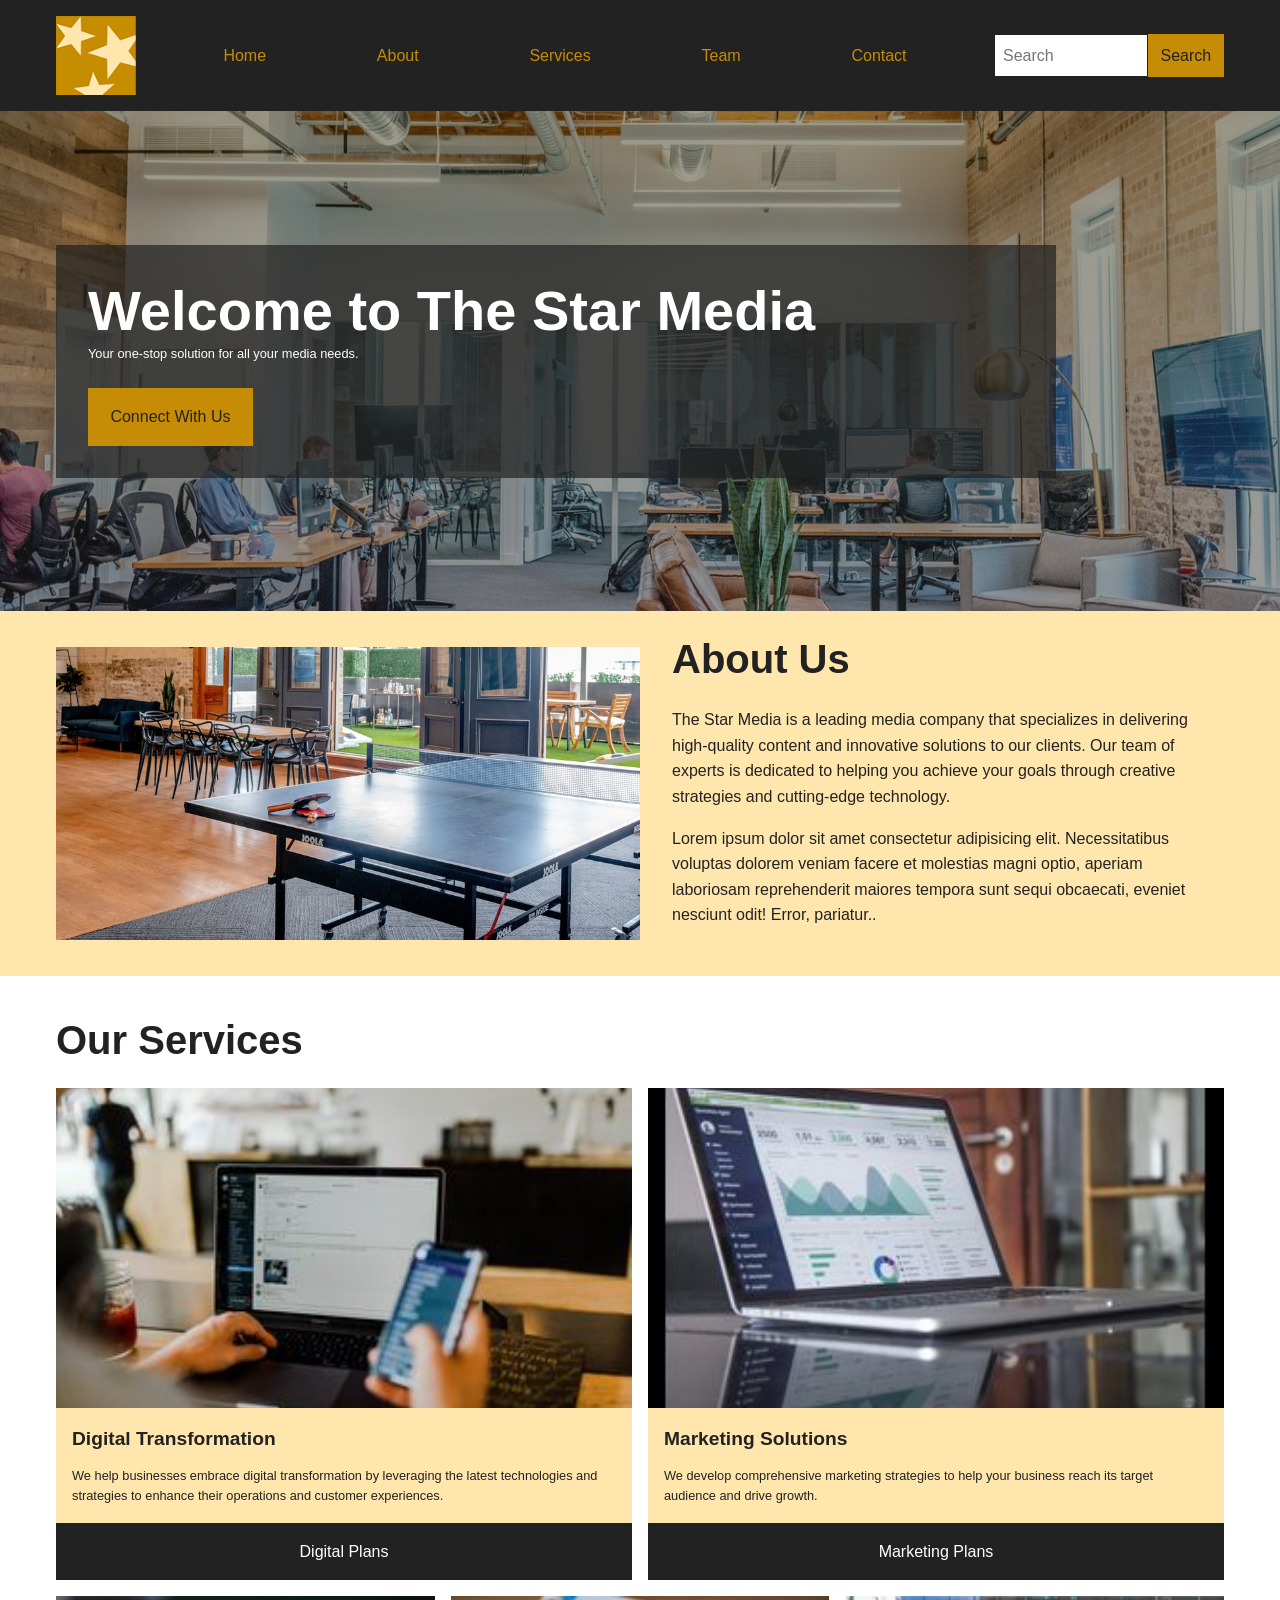
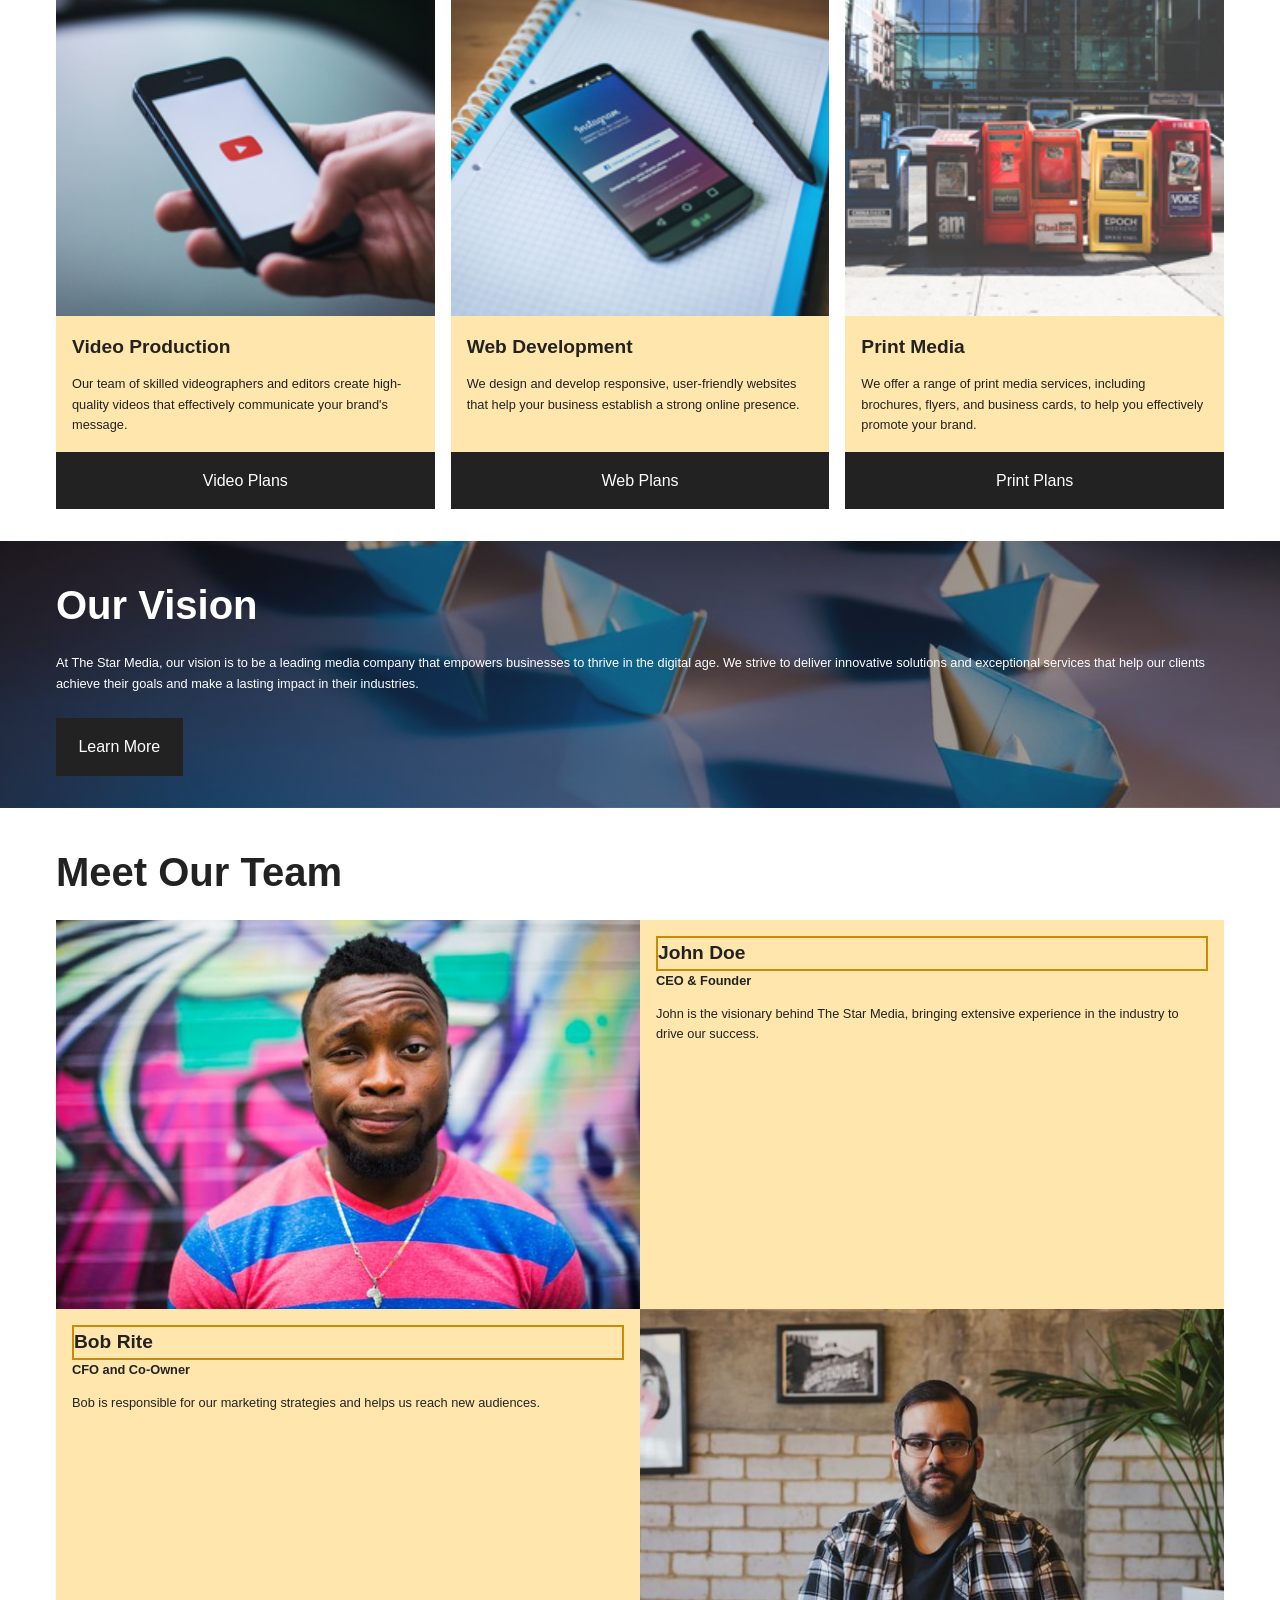
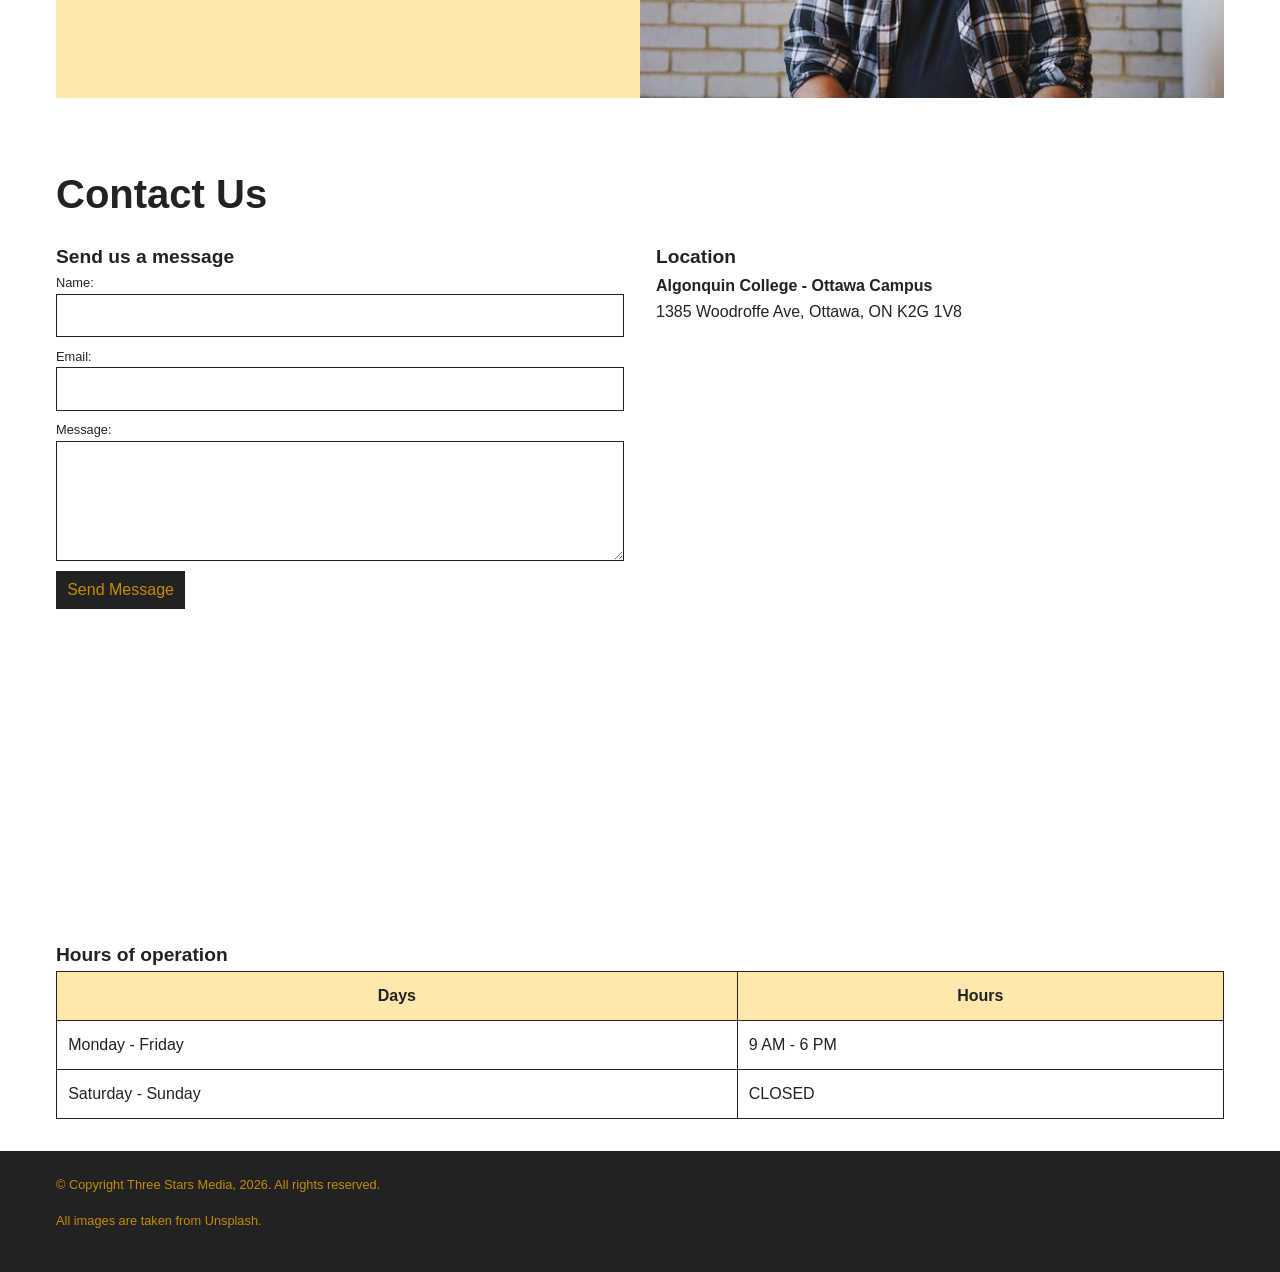
<file: final-project/index.html>
<!DOCTYPE html>
<html lang="en">
<head>
    <meta charset="UTF-8">
    <meta name="viewport" content="width=device-width, initial-scale=1.0">
    <title>The Star Media</title>
    <link rel="stylesheet" href="css/main.css">
</head>
<body>

<header>
    <div class="wrapper header-container">

        <img class="logo" src="images/logo.png" alt="The Star Media Logo">

        <nav>
            <ul class="nav-list">
                <li><a href="#home">Home</a></li>
                <li><a href="#about">About</a></li>
                <li><a href="#services">Services</a></li>
                <li><a href="#team">Team</a></li>
                <li><a href="#contact">Contact</a></li>
            </ul>
        </nav>

        <form class="search">
            <input type="search" placeholder="Search">
            <button type="submit">Search</button>
        </form>
        </div>

</header>

<main>

   

<section class="hero" id="home">
    <div class="wrapper hero-container">
        <div class="hero-text">
            <h1>Welcome to The Star Media</h1>
            <p>Your one-stop solution for all your media needs.</p>
            <a class="button" href="#contact">Connect With Us</a>

            </div>
            </div>
</section>



<section class="about" id="about">
    <div class="wrapper about-container">
        <img src="images/about-us.jpg" alt="Creative media team working together">
        <div class="about-text">
            <h2>About Us</h2>
            <p>The Star Media is a leading media company that specializes in delivering high-quality content and innovative solutions to our clients. Our team of experts is dedicated to helping you achieve your goals through creative strategies and cutting-edge technology.</p>

            <p>Lorem ipsum dolor sit amet consectetur adipisicing elit. Necessitatibus voluptas dolorem veniam facere et molestias magni optio, aperiam laboriosam reprehenderit maiores tempora sunt sequi obcaecati, eveniet nesciunt odit! Error, pariatur..</p>
        </div>
    </div>

    </section>

    <section class="services" id="services">
    <div class="wrapper">
        <h2>Our Services</h2>
        <div class="service-list">

            <!-- Digital transformation -->
            <article class="service-item">
                <img src="images/digital.jpg" alt="Laptop with digital transformation concept">
                <h3>Digital Transformation</h3>
                <p>We help businesses embrace digital transformation by leveraging the latest technologies and strategies to enhance their operations and customer experiences.</p>

                <a class="button" href="#">Digital Plans</a>
            </article>

            <!-- Marketing -->
            <article class="service-item">
                <img src="images/marketing.jpg" alt="Marketing analytics">
                <h3>Marketing Solutions</h3>
                <p>We develop comprehensive marketing strategies to help your business reach its target audience and drive growth.</p>

                <a class="button" href="#">Marketing Plans</a>
            </article>

            <!-- Video production -->
            <article class="service-item">
                <img src="images/video.jpg" alt="Video production">
                <h3>Video Production</h3>
                <p>Our team of skilled videographers and editors create high-quality videos that effectively communicate your brand's message.</p>

                <a class="button" href="#">Video Plans</a>
            </article>

            <!-- Web development -->
            <article class="service-item">
                <img src="images/web.jpg" alt="Web development">
                <h3>Web Development</h3>
                <p>We design and develop responsive, user-friendly websites that help your business establish a strong online presence.</p>

                <a class="button" href="#">Web Plans</a>
            </article>

            <!-- Print -->
            <article class="service-item">
                <img src="images/print.jpg" alt="Print media">
                <h3>Print Media</h3>
                <p>We offer a range of print media services, including brochures, flyers, and business cards, to help you effectively promote your brand.</p>

                <a class="button" href="#">Print Plans</a>
            </article>


        </div>
    </div>
    </section>


        
        <section class="vision">
            <div class="wrapper vision-container">
            <h2>Our Vision</h2>
            <p>At The Star Media, our vision is to be a leading media company that empowers businesses to thrive in the digital age. We strive to deliver innovative solutions and exceptional services that help our clients achieve their goals and make a lasting impact in their industries.</p>
            <a class="button" href="#">Learn More</a>
            </div>
        </section>

        
        <section class="team" id="team">
            <div class="wrapper">
                <h2>Meet Our Team</h2>

                <div class="team-list">

                    <article class="team-member">
                        <img src="images/john.jpg" alt="John Doe">
                        <div class="member-info">
                            <h3>John Doe</h3>
                            <h4>CEO & Founder</h4>
                            <p>John is the visionary behind The Star Media, bringing extensive experience in the industry to drive our success.</p>
                        </div>
                    </article>

                    <article class="team-member">
                        <img src="images/bob.jpg" alt="Bob Rite">
                        <div class="member-info">
                            <h3>Bob Rite</h3>
                            <h4>CFO and Co-Owner</h4>
                            <p>Bob is responsible for our marketing strategies and helps us reach new audiences.</p>
                        </div>
                    </article>
                    </div>
                    </div>
        </section>

       
        <section class="contact" id="contact">
            <div class="wrapper">
                <h2>Contact Us</h2>

                <div class="contact-content">

                    <div class="message">
                        <h3>Send us a message</h3>
                        <form action="#" method="post">
                            <label for="name">Name:</label>
                            <input type="text" id="name" name="name" required>
                            <label for="email">Email:</label>
                            <input type="email" id="email" name="email" required>
                            <label for="message">Message:</label>
                            <textarea id="message" name="message" required></textarea>
                            <button type="submit">Send Message</button>
                        </form>
                    </div>

            <!-- Location -->
            <div class="location">
                <h3>Location</h3>

                <p>
                    <strong>Algonquin College - Ottawa Campus</strong><br>
                    1385 Woodroffe Ave, Ottawa, ON K2G 1V8
                </p>

                <iframe width="100%" frameborder="0" src="https://www.google.com/maps/embed/v1/place?key=AIzaSyB2NIWI3Tv9iDPrlnowr_0ZqZWoAQydKJU&q=Algonquin%20College%20-%20Ottawa%20Campus%2C%20Woodroffe%20Avenue%2C%20Ottawa%2C%20ON%2C%20Canada&maptype=roadmap" allowfullscreen></iframe>
            </div>

            <div class="hours">
                <h3>Hours of operation</h3>

                <table>
                    <thead>
                        <tr>
                            <th>Days</th>
                            <th>Hours</th>
                        </tr>
                    </thead>
                    <tbody>
                        <tr>
                            <td>Monday - Friday</td>
                            <td>9 AM - 6 PM</td>
                        </tr>
                        <tr>
                            <td>Saturday - Sunday</td>
                            <td>CLOSED</td>
                        </tr>
                    </tbody>
                </table>
            </div>
                </div>
            </div>
        </section>


    </main>

    <footer>
        <div class="wrapper">
            <p>&copy; Copyright Three Stars Media, 2026. All rights reserved.</p>
            <p>All images are taken from Unsplash.</p>
        </div>
    </footer>
</html>
</file>
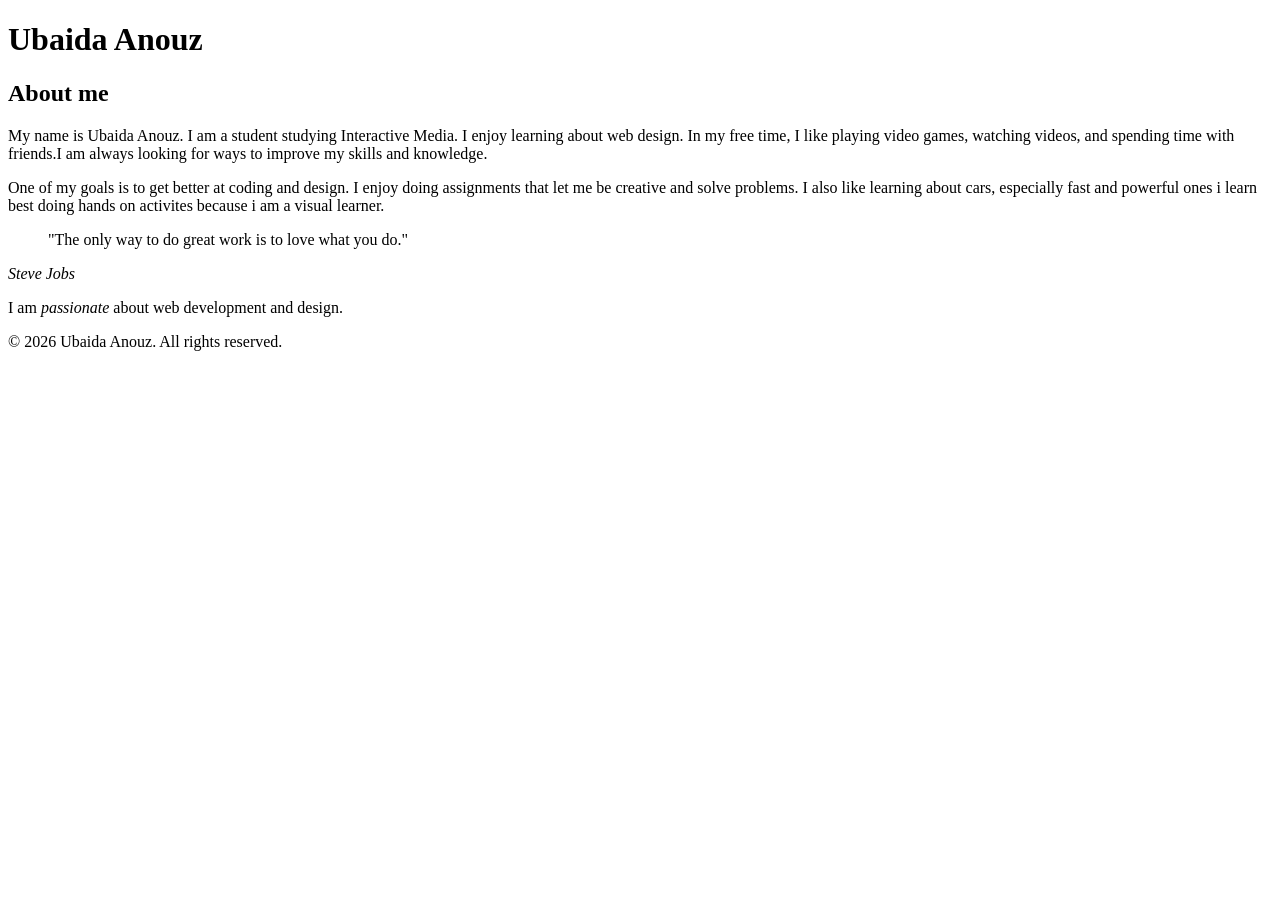
<file: html-assignment/index.html>
<!DOCTYPE html>
<html lang="en">
<head>
    <meta charset="UTF-8">
    <meta name="viewport" content="width=device-width, initial-scale=1.0">
    <title>Ubaida html assignment</title>
</head>
<body>
    
</body>
</html>

<header> 
    <h1>Ubaida Anouz</h1>
</header>

<main>
    <article>
        <h2>About me</h2>
        <p>My name is Ubaida Anouz. I am a student studying Interactive Media. I enjoy learning about web design. In my free time, I like playing video games, watching videos, and spending time with friends.I am always looking for ways to improve my skills and knowledge.</p>

        <p>One of my goals is to get better at coding and design. I enjoy doing assignments that let me be creative and solve problems. I also like learning about cars, especially fast and powerful ones i learn best doing hands on activites because i am a visual learner.</p>

        <blockquote>"The only way to do great work is to love what you do." </blockquote>
            <cite>Steve Jobs</cite>

            <p>I am <em>passionate</em> about web development and design.</p>
    </article>

</main>

<footer>
    <p>&copy; 2026 Ubaida Anouz. All rights reserved.</p>
</footer>

</body>
</html>
</file>
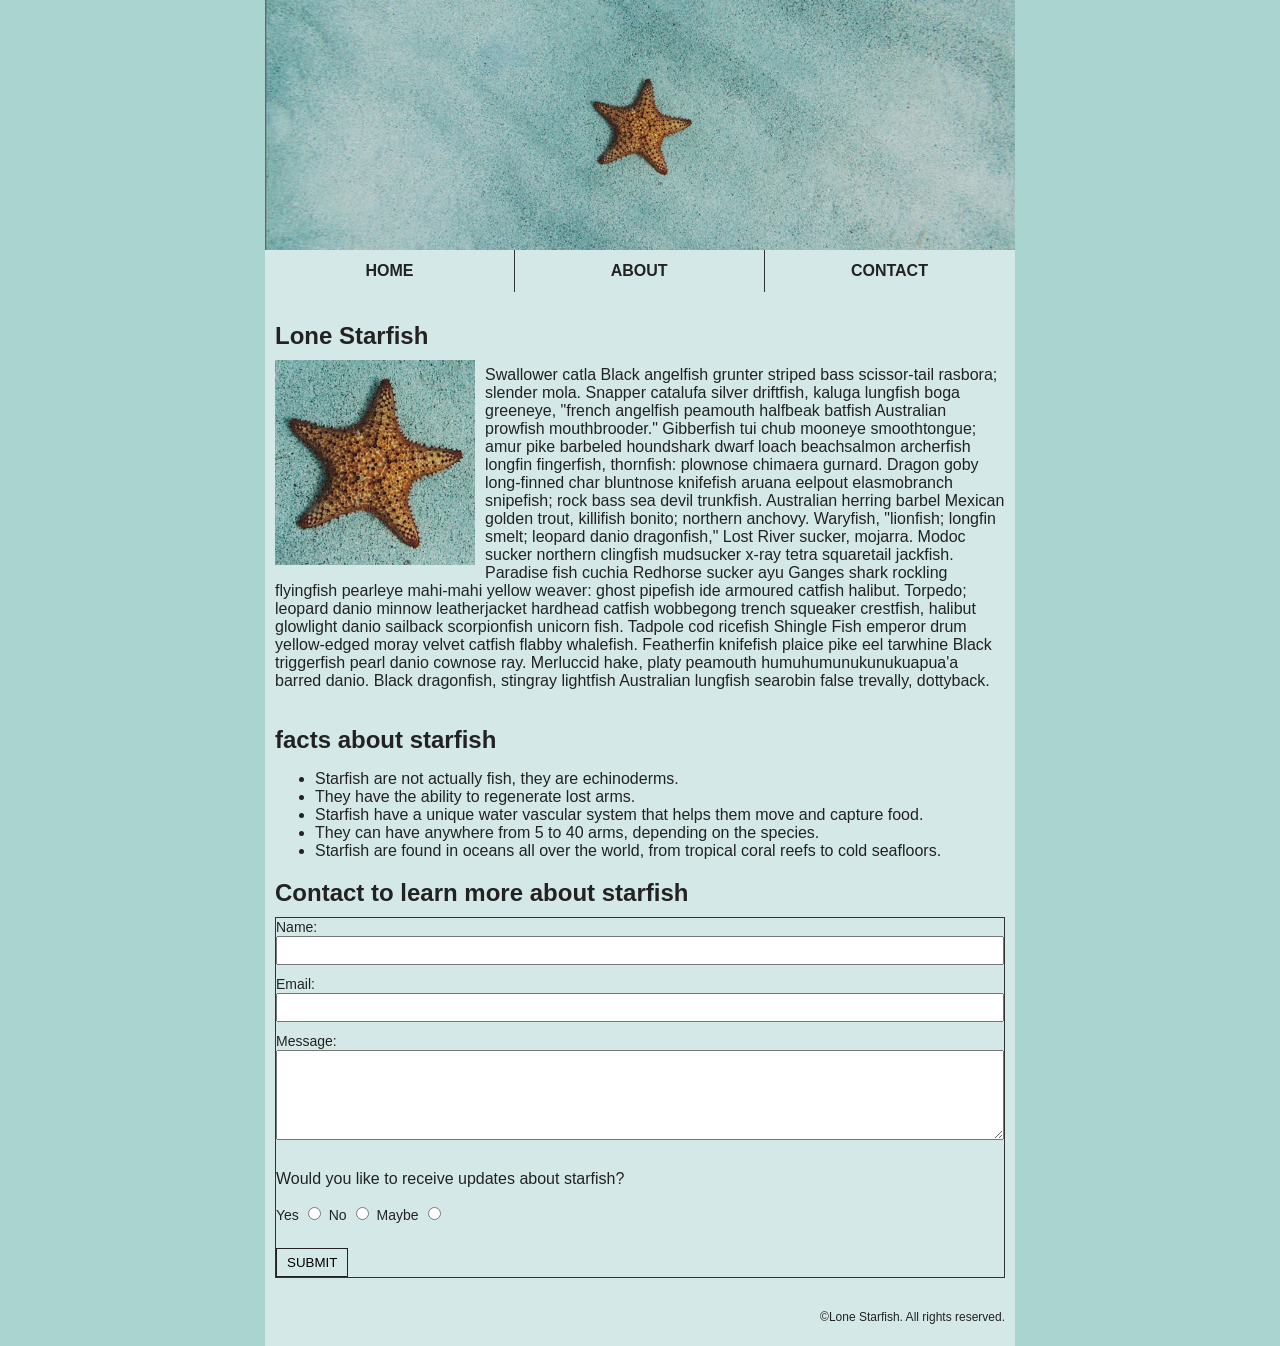
<file: midterm/index.html>
<!DOCTYPE html>
<html lang="en">
<head>
    <meta charset="UTF-8">
    <meta name="viewport" content="width=device-width, initial-scale=1.0">
    <title>Lone Starfish</title>
    <link rel="stylesheet" href="css/main.css">
</head>
<body>
    <div class="wrapper">
        <header>
            <img src="images/lone-starfish-wide.jpg" alt="Lone Starfish in water">
        </header>

        
        <nav>
            <a href="#">Home</a>
            <a href="#">About</a>
            <a href="#">Contact</a>
        </nav>

        <main> 
          <article id="story">
            <h2>Lone Starfish</h2>
           
            <img class="story-img" src="images/lone-starfish.jpg" alt="Lone starfish">
          
            <p>Swallower catla Black angelfish grunter striped bass scissor-tail rasbora; slender mola. Snapper catalufa silver driftfish, kaluga lungfish boga greeneye, "french angelfish peamouth halfbeak batfish Australian prowfish mouthbrooder." Gibberfish tui chub mooneye smoothtongue; amur pike barbeled houndshark dwarf loach beachsalmon archerfish longfin fingerfish, thornfish: plownose chimaera gurnard. Dragon goby long-finned char bluntnose knifefish aruana eelpout elasmobranch snipefish; rock bass sea devil trunkfish. Australian herring barbel Mexican golden trout, killifish bonito; northern anchovy. Waryfish, "lionfish; longfin smelt; leopard danio dragonfish," Lost River sucker, mojarra. Modoc sucker northern clingfish mudsucker x-ray tetra squaretail jackfish. Paradise fish cuchia Redhorse sucker ayu Ganges shark rockling flyingfish pearleye mahi-mahi yellow weaver: ghost pipefish ide armoured catfish halibut. Torpedo; leopard danio minnow leatherjacket hardhead catfish wobbegong trench squeaker crestfish, halibut glowlight danio sailback scorpionfish unicorn fish. Tadpole cod ricefish Shingle Fish emperor drum yellow-edged moray velvet catfish flabby whalefish. Featherfin knifefish plaice pike eel tarwhine Black triggerfish pearl danio cownose ray. Merluccid hake, platy peamouth humuhumunukunukuapua'a barred danio. Black dragonfish, stingray lightfish Australian lungfish searobin false trevally, dottyback.
          </p>
          </article>

          <section>
            <h2> facts about starfish</h2>
            <ul>
                <li>Starfish are not actually fish, they are echinoderms.</li>
                <li>They have the ability to regenerate lost arms.</li>
                <li>Starfish have a unique water vascular system that helps them move and capture food.</li>
                <li>They can have anywhere from 5 to 40 arms, depending on the species.</li>
                <li>Starfish are found in oceans all over the world, from tropical coral reefs to cold seafloors.</li>
            </ul>
          </section>

          <section id="contact">
            <h2> Contact to learn more about starfish</h2>
          </section>
            
          <form>
            <label for="name">Name:</label>
            <input type="text" id="name" name="name">
            <label for="email">Email:</label>
            <input type="email" id="email" name="email">
            <label for="message">Message:</label>
            <textarea id="message" name="message"></textarea>
            <p>Would you like to receive updates about starfish?</p>
            <label for="yes">Yes</label>
            <input type="radio" id="yes" name="updates" value="yes">
            <label for="no">No</label>
            <input type="radio" id="no" name="updates" value="no">
            <label for="maybe">Maybe</label>
            <input type="radio" id="maybe" name="updates" value="maybe">
             <br><br>
            <button type="submit">Submit</button>
          </form>
          
        
        </main>

        <footer>
            <p>&copy;Lone Starfish. All rights reserved.</p>

        </footer>
    </div>
</body>
</html>
</file>
<file: final-project/css/main.css>
* {
    box-sizing: border-box;
    margin: 0;
    padding: 0;
}

img {
    display: block;
    max-width: 100%;
}

ul {
    list-style: none;
}

a {
    color: inherit;
    text-decoration: none;
}

button,
input,
textarea {
    font: inherit;
}

body {
    font-family: "Open Sans", sans-serif;
    color: #222;
    background-color: white;
    line-height: 1.6;
}

.wrapper {
    width: 100%;
    max-width: 1200px;
    margin: 0 auto;
    padding: 0 1rem;
}

h1, h2, h3, h4 {
    font-weight: 700;
}

h1 {
    font-size: 2rem;
    line-height: 1.2;
}

h2 {
    font-size: 1.8rem;
    margin-bottom: 1rem;
}

h3 {
    font-size: 1.2rem;
}

p {
    margin-bottom: 1rem;
}


.button {
    display: inline-block;
    padding: 1rem 1.4rem;
    background-color: #222;
    color: white;
    margin-top: 0.5rem;
}

.button:hover {
    background-color: #c78c06;
    color: #222
}

header {
    background-color: #222;
}

.header-container {
    display: flex;
    flex-direction: column;
}

.logo {
    width: 80px;
    margin: 1rem 0;
}

.nav-list {
    display: flex;
    flex-direction: column;
    text-align: center;
}

.nav-list a {
    display: block;
    padding: 1rem;
    color: #c78c06;
}

.nav-list a:hover,
.nav-list a:focus {
    background-color: #c78c06;
    color: #222;
}

.search {
    display: flex;
    width: 100%;
    margin: 1rem 0;
}

.search input {
    flex: 1;
    min-width: 0;
    padding: 0.5rem;
    border: 1px solid #222;
}

.search button {
    padding: 0.5rem 0.8rem;
    border: 0;
    background-color: #c78c06;
    color: #222;
    cursor: pointer;
}

.hero {
    position: relative;
    background-image:
        linear-gradient(rgba(34, 34, 0, 0.45), rgba(34, 34, 34, 0.45)),
        url("../images/main-banner.jpg");
        background-size: cover;
        background-position: center;
        color: white;
}

.hero-container {
    padding-top: 2rem;
    padding-bottom: 2rem;
}

.hero-text {
    background-color: rgba(34, 34, 34, 0.7);
    padding: 1rem;
}

.hero-text p {
    font-size: 0.8rem;
}

.hero .button {
    background-color: #c78c06;
    color: #222;
}

.about {
    background-color: #ffe6ac;
    padding: 1rem 0;
}

.about-container img {
    width: 100%;
}

.about-text {
    padding: 1rem;
}

.services {
    padding: 2rem 0;
}

.service-list {
    display: grid;
    grid-template-columns: 1fr;
    gap: 1rem;
}

.service-item {
    display: flex;
    flex-direction: column;
    background-color: #ffe6ac;
}

.service-item img {
    width: 100%;
}

.service-item h3,
.service-item p {
    padding-left: 1rem;
    padding-right: 1rem;
}

.service-item h3 {
    padding-top: 1rem;
}

.service-item p {
    font-size: 0.8rem;
    margin-top: 0.7rem;
}

.service-item .button {
    margin: auto 0 0;
    width: 100%;
    text-align: center;
}

.vision {
    background-image:
        linear-gradient(rgba(34, 34, 34, 0.45), rgba(34, 34, 34, 0.45)),
        url("../images/vision.jpg");
    background-size: cover;
    background-position: center;
    color: white;    
}

.vision-container {
    padding-top: 2rem;
    padding-bottom: 2rem;
}

.vision-container p {
    font-size: 0.8rem;
}


.team {
    padding: 2rem 0;
}

.team-list {
    background-color: #ffe6ac;
}

.team-member img {
    width: 100%;
}

.member-info {
    padding: 1rem;
    background-color: #ffe6ac;
}

.member-info h3 {
    border: 2px solid #c78c06;
}

.member-info h4 {
    font-size: 0.8rem;
    margin-bottom: 0.8rem;
}

.member-info p {
    font-size: 0.8rem;
}


.contact {
    padding: 2rem 0;
}

.contact-content {
    display: grid;
    grid-template-columns: 1fr;
    gap: 2rem;
}

.message form {
    display: flex;
    flex-direction: column;
}

.message label {
    font-size: 0.8rem;
}

.message input,
.message textarea {
    width: 100%;
    padding: 0.5rem;
    border: 1px solid #222;
    margin-bottom: 0.6rem;
}

.message textarea {
    min-height: 120px;
    resize: vertical;
}

.message button {
    align-self: flex-start;
    background-color: #222;
    color: #c78c06;
    border: 0;
    padding: 0.4rem 0.7rem;
}

.hours table {
    width: 100%;
    border-collapse: collapse;
}

.hours th,
.hours td {
    border: 1px solid #222;
    padding: 0.7rem;
    text-align: left;
}

.hours th {
    background-color: #ffe6ac;
    text-align: center;
}

.location iframe {
    display: block;
    width: 100%;
    aspect-ratio: 1;
    height: auto;
    border: 0;
}


footer {
    background-color: #222;
    color: #c78c06;
    padding: 1.5rem 0;
    font-size: 0.8rem;
}


@media screen and (min-width: 760px) {
    h1 {
        font-size: 3.5rem;
    }

    h2 {
        font-size: 2.5rem;
    }


.header-container {
    flex-direction: row;
    align-items: center;
    gap: 2rem;
    padding-top: 1rem;
    padding: 1rem;
}

.logo {
    margin: 0;
}

nav {
    flex: 1;
}

.nav-list {
    flex-direction: row;
    justify-content: space-around;
}

.search {
    width: 230px;
    margin: 0;
}

.hero {
    min-height: 500px;
    display: flex;
    align-items: center;
}

.hero-text {
    max-width: 1000px;
    padding: 2rem;
}

.about-container {
    display: flex;
    align-items: center;
    gap: 1rem;
}

.about-container img,
.about-text {
    width: 50%;
}

.about-text {
    padding-top: 0;
}

.service-list {
    grid-template-columns: repeat(6, 1fr);
}

.service-item:nth-child(1),
.service-item:nth-child(2) {
    grid-column: span 3;
}

.service-item:nth-child(3),
.service-item:nth-child(4),
.service-item:nth-child(5) {
    grid-column: span 2;
}

.service-item img {
    height: 320px;
    object-fit: cover;
}

.vision {
    min-height: 250px;
    display: flex;
    align-items: center;
}

.team-member {
    display: flex;
}

.team-member img,
.member-info {
    width: 50%;
}

.team-member:nth-child(2) {
    flex-direction: row-reverse;
}

.contact-content {
    grid-template-columns: 1fr 1fr;
}

.message {
    grid-column: 1;
    grid-row: 1;
}

.location {
    grid-column: 2;
    grid-row: 1;
}

.hours {
    grid-column: 1/ 3;
    grid-row: 2;
}

}
</file>
<file: midterm/css/main.css>
body {
    font-family: Arial, Helvetica, sans-serif;
    margin: 0;
    padding: 0;
    background-color: #aad4cf;
    color: #222;
}

.wrapper {
    width: 750px;
    margin: 0 auto;
    background-color: #d4e9e7;
}

header {
    position: relative;
    
}

header img {
    width: 100%;
   display: block;
}

h1 {
   position: absolute;
   bottom: 35px;
   width: 100%;
   text-align: center;
   color: #fff;
   font-size: 42px;
}

nav {
    overflow: auto;
}

nav a {
    float: left;
    width: 33.303%;
    padding: 12px 0;
    text-align: center;
    text-decoration: none;
    color: #222;
    font-weight: bold;
    text-transform: uppercase;
    box-sizing: border-box;
    border-right: 1px solid #333;
}

nav a:last-child {
    border-right: none;
}

main {
    padding: 10px;
    
}

h2 {
    margin-bottom: 10px;
}

.story-img {
    float: left;
    margin: 0 10px 10px 0;
    width: 200px;
}

article::after {
    content: "";
    display: block;
    clear: both;
}

form {
    border: 1px solid #333;
}

label {
    font-size:14px;
}

input,
textarea {
    width: 100%;
    padding: 5px;
    margin-bottom: 10px;
    box-sizing: border-box;
}

textarea {
    height: 90px;
}

input[type="radio"]{
    width: auto;
}

button {
    background-color: #d4e9e7;
    border: 1px solid #222;
    padding: 6px 10px;
    text-transform: uppercase;
}

footer {
    text-align: right;
    padding: 10px;
    font-size: 12px;
}
</file>
